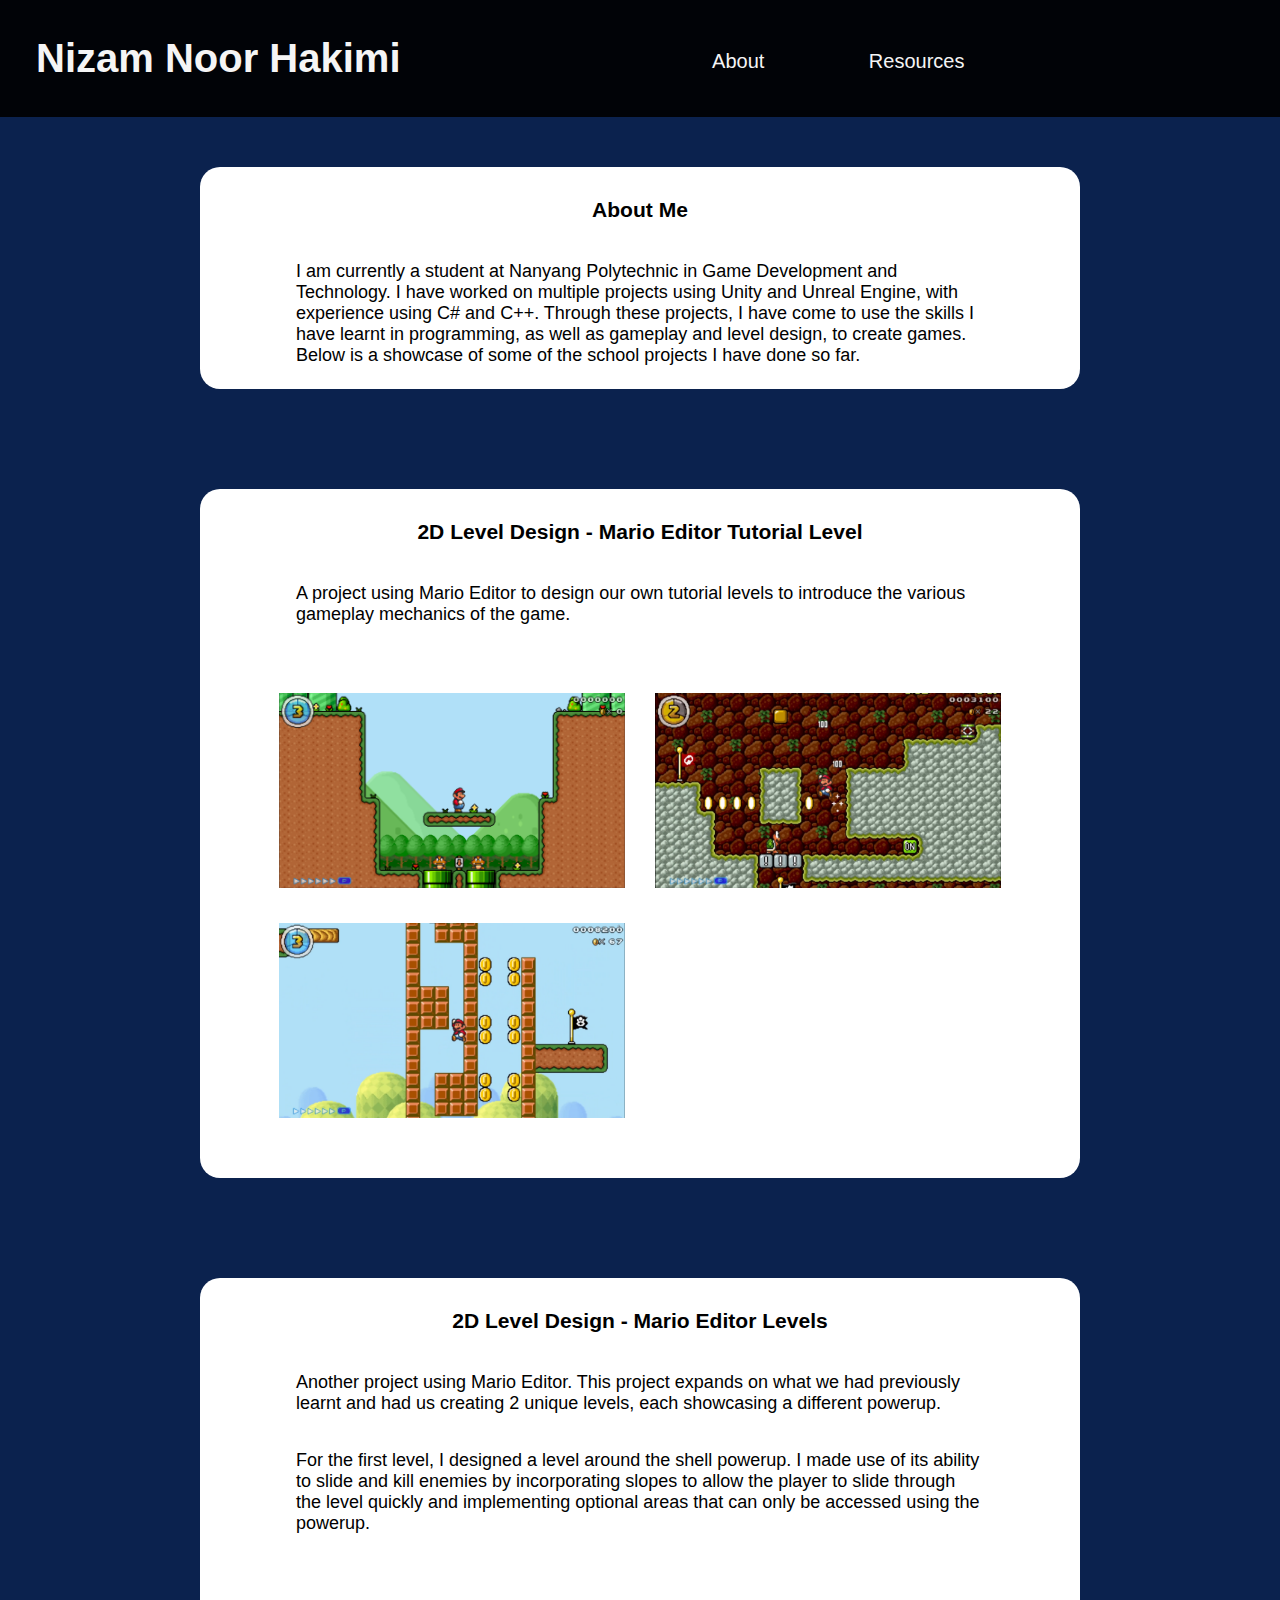
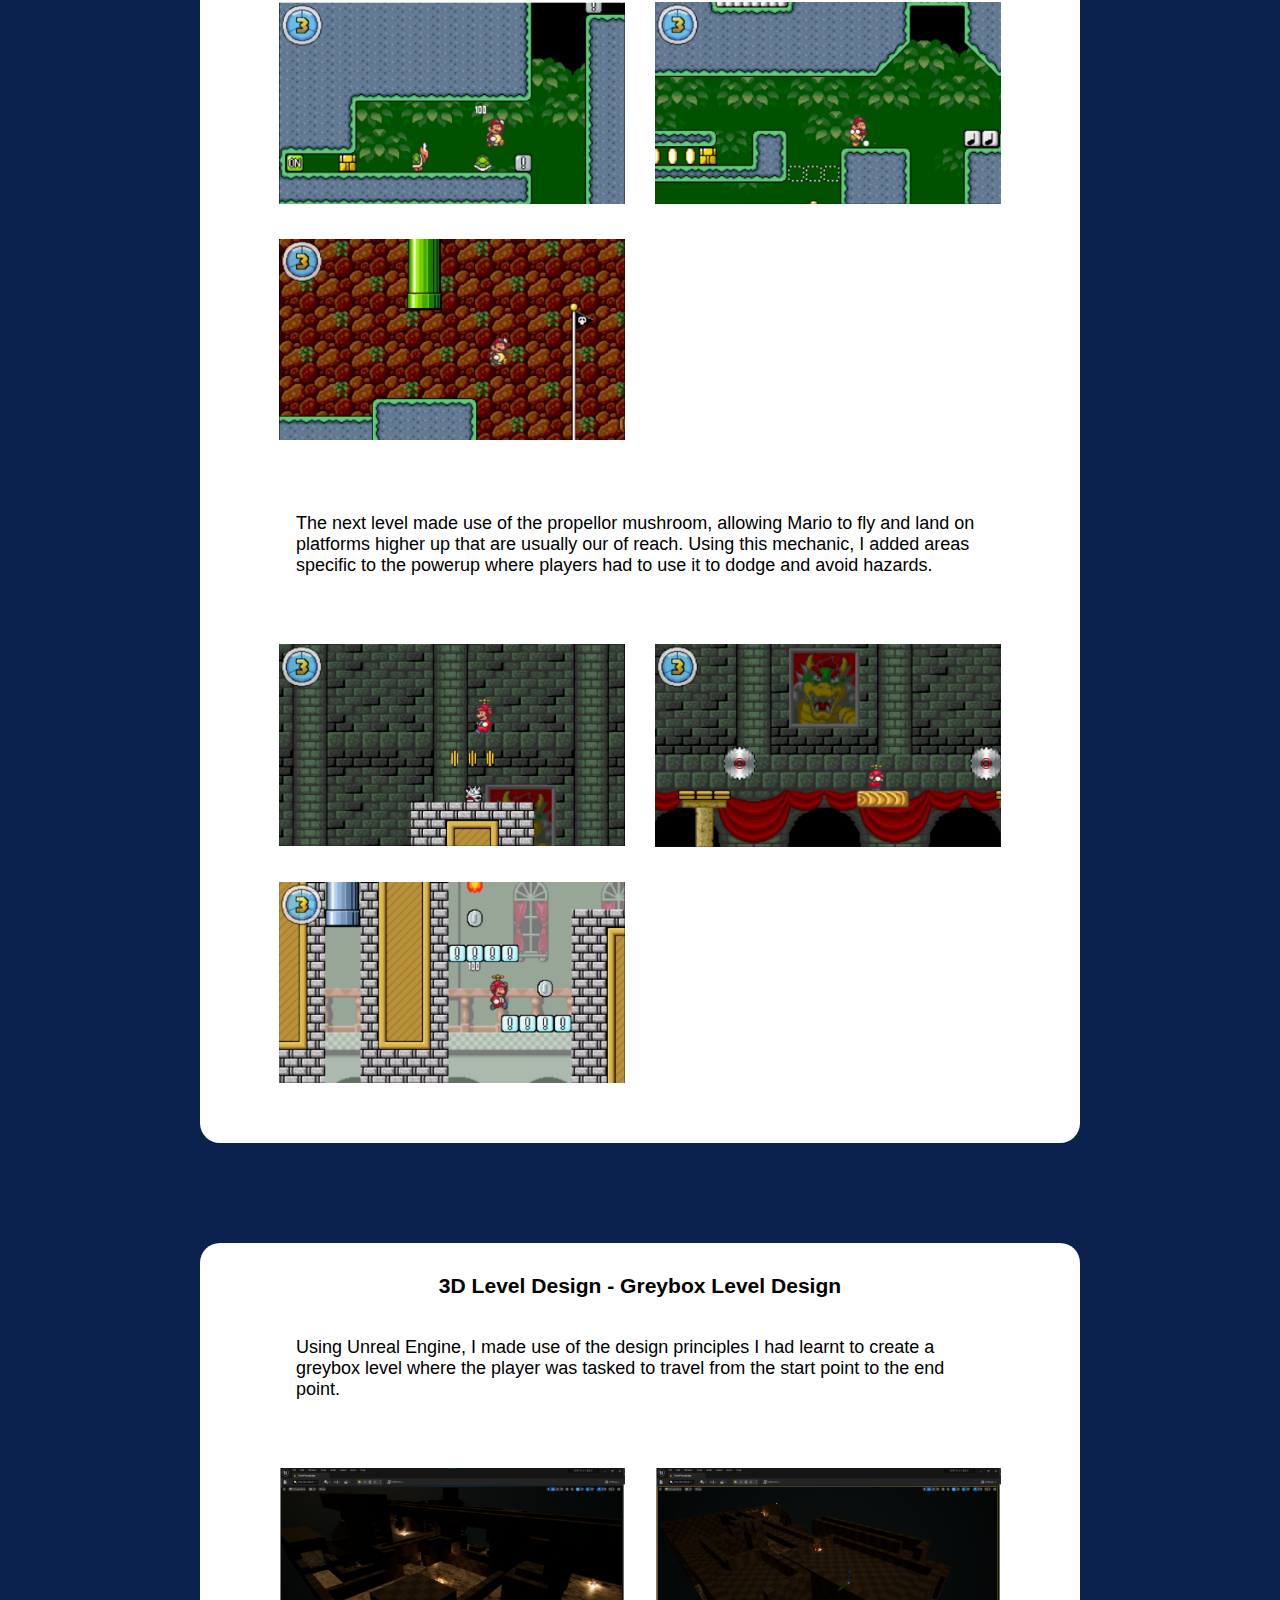
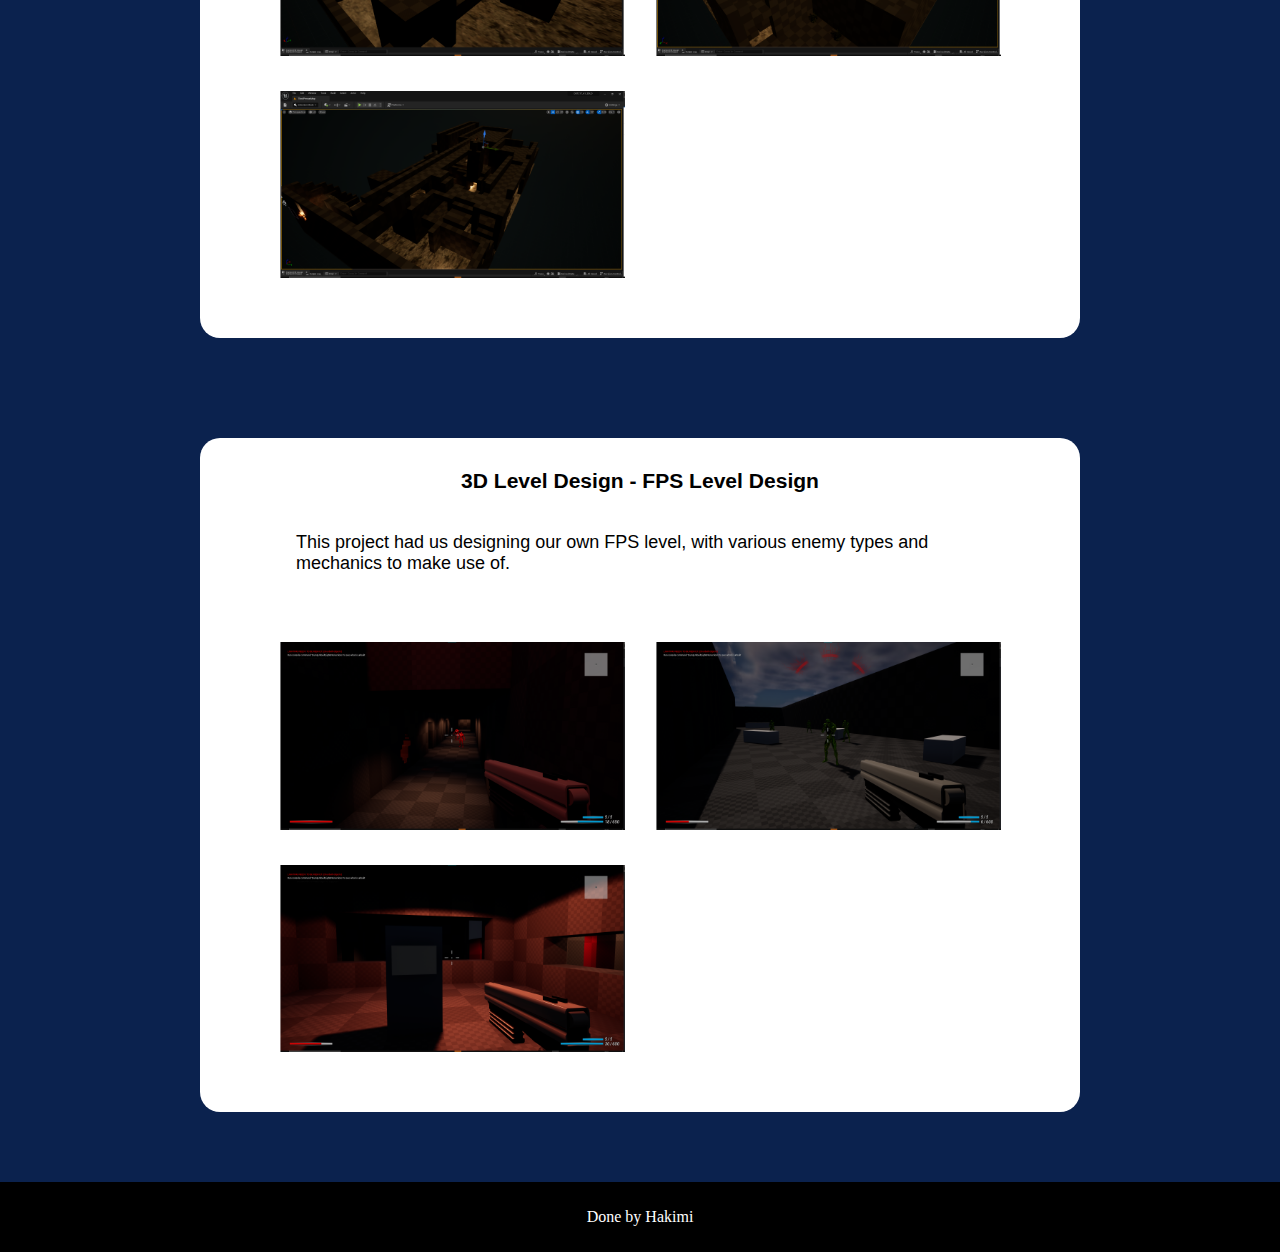
<file: index.html>
<!DOCTYPE html>
<html>
    <head>
        <link rel="stylesheet" href="style.css">
        <link rel="stylesheet" href="lightbox.css">
    </head>
    <body>

        <div class="header">
            <header>
                <h1>Nizam Noor Hakimi</h1>
            </header>
            <div class="header_tabs">
                <a href="index.html" class="button1">About</a>
                <a href="resources.html" class="button1">Resources</a>
                <!-- <a href="history.html" class="button1">History of Bass</a>
                <a href="types.html" class="button1">Types of Bass</a>
                <a href="players.html" class="button1">Famous Bass Players</a> -->
            </div>
        </div>

        <div class="content">
            <div class="pbox1" id="about">
                <h3>About Me</h3>
                <p>I am currently a student at Nanyang Polytechnic in Game Development and Technology. I have worked on multiple projects using Unity and Unreal Engine, with experience using C# and C++. Through these projects, I have come to use the skills I have learnt in programming, as well as gameplay and level design, to create games. Below is a showcase of some of the school projects I have done so far. </p>
            </div>
            <div class="pbox1" id="about">
                <h3>2D Level Design - Mario Editor Tutorial Level</h3>
                <p>A project using Mario Editor to design our own tutorial levels to introduce the various gameplay mechanics of the game. </p>
                <div class="container">
                    <div class="gallery">
                        <a href="images/mario_tutorial_1.png" data-lightbox="models" data-title="caption1">
                            <img src="images/mario_tutorial_1.png" alt="bass">
                        </a>
                        <a href="images/mario_tutorial_2.png" data-lightbox="models" data-title="caption2">
                            <img src="images/mario_tutorial_2.png" alt="bass">
                        </a>                        
                        <a href="images/mario_tutorial_3.png" data-lightbox="models" data-title="caption3">
                            <img src="images/mario_tutorial_3.png" alt="bass">
                        </a>
                    </div>
                </div>
            </div>
            <div class="pbox1" id="about">
                <h3>2D Level Design - Mario Editor Levels</h3>
                <p>Another project using Mario Editor. This project expands on what we had previously learnt and had us creating 2 unique levels, each showcasing a different powerup. </p>
                <p>For the first level, I designed a level around the shell powerup. I made use of its ability to slide and kill enemies by incorporating slopes to allow the player to slide through the level quickly and implementing optional areas that can only be accessed using the powerup. </p>
                <div class="container">
                    <div class="gallery">
                        <a href="images/mario_level1_1.png" data-lightbox="models" data-title="caption1">
                            <img src="images/mario_level1_1.png" alt="bass">
                        </a>
                        <a href="images/mario_level1_2.png" data-lightbox="models" data-title="caption2">
                            <img src="images/mario_level1_2.png" alt="bass">
                        </a>                        
                        <a href="images/mario_level1_3.png" data-lightbox="models" data-title="caption3">
                            <img src="images/mario_level1_3.png" alt="bass">
                        </a>
                    </div>
                </div>
                <p>The next level made use of the propellor mushroom, allowing Mario to fly and land on platforms higher up that are usually our of reach. Using this mechanic, I added areas specific to the powerup where players had to use it to dodge and avoid hazards. </p>
                <div class="container">
                    <div class="gallery">
                        <a href="images/mario_level2_1.png" data-lightbox="models" data-title="caption1">
                            <img src="images/mario_level2_1.png" alt="bass">
                        </a>
                        <a href="images/mario_level2_2.png" data-lightbox="models" data-title="caption2">
                            <img src="images/mario_level2_2.png" alt="bass">
                        </a>                        
                        <a href="images/mario_level2_3.png" data-lightbox="models" data-title="caption3">
                            <img src="images/mario_level2_3.png" alt="bass">
                        </a>
                    </div>
                </div>
            </div>
            <div class="pbox1" id="about">
                <h3>3D Level Design - Greybox Level Design</h3>
                <p>Using Unreal Engine, I made use of the design principles I had learnt to create a greybox level where the player was tasked to travel from the start point to the end point. </p>
                <div class="container">
                    <div class="gallery">
                        <a href="images/3DLD_1_1.png" data-lightbox="models" data-title="caption1">
                            <img src="images/3DLD_1_1.png" alt="bass">
                        </a>
                        <a href="images/3DLD_1_2.png" data-lightbox="models" data-title="caption2">
                            <img src="images/3DLD_1_2.png" alt="bass">
                        </a>                        
                        <a href="images/3DLD_1_3.png" data-lightbox="models" data-title="caption3">
                            <img src="images/3DLD_1_3.png" alt="bass">
                        </a>
                    </div>
                </div>
            </div>
            <div class="pbox1" id="about">
                <h3>3D Level Design - FPS Level Design</h3>
                <p>This project had us designing our own FPS level, with various enemy types and mechanics to make use of. </p>
                <div class="container">
                    <div class="gallery">
                        <a href="images/3DLD_2_1.png" data-lightbox="models" data-title="caption1">
                            <img src="images/3DLD_2_1.png" alt="bass">
                        </a>
                        <a href="images/3DLD_2_2.png" data-lightbox="models" data-title="caption2">
                            <img src="images/3DLD_2_2.png" alt="bass">
                        </a>                        
                        <a href="images/3DLD_2_3.png" data-lightbox="models" data-title="caption3">
                            <img src="images/3DLD_2_3.png" alt="bass">
                        </a>
                    </div>
                </div>
            </div>
        </div>

        <!-- <div class="row">
            <div class="column1">
                <img src="images/Fender_Duff_McKagan_PBass.jpg" style="width:100%"onclick="openModal();currentSlide(1)" class="hover-shadow">
            </div>
            <div class="column1">
                <img src="images/eb-0.jpg" style="width:100%" onclick="openModal();currentSlide(2)" class="hover-shadow">
            </div>
            <div class="column1">
                <img src="images/hofner_500-1.jpg" style="width:100%" onclick="openModal();currentSlide(3)" class="hover-shadow">
            </div>
            <div class="column1">
                <img src="images/SB-1000_Aria_Guitars.jpg" style="width:100%" onclick="openModal();currentSlide(4)" class="hover-shadow">
            </div>
        </div> -->
          
        <!-- The Modal/Lightbox -->
        <div id="myModal" class="modal">
            <span class="close cursor" onclick="closeModal()">&times;</span>
            <div class="modal-content">
          
                <div class="mySlides">
                    <div class="numbertext">1 / 4</div>
                    <img src="images/Fender_Duff_McKagan_PBass.jpg"  style="width:100%" >
                </div>
          
                <div class="mySlides">
                    <div class="numbertext">2 / 4</div>
                    <img src="images/eb-0.jpg"  style="width:100%" >
                </div>
          
                <div class="mySlides">
                    <div class="numbertext">3 / 4</div>
                    <img src="images/hofner_500-1.jpg"  style="width:100%" >
                </div>
          
                <div class="mySlides">
                    <div class="numbertext">4 / 4</div>
                    <img src="images/SB-1000_Aria_Guitars.jpg"  style="width:100%" >
                </div>
          
                <!-- Next/previous controls -->
                <a class="prev" onclick="plusSlides(-1)">&#10094;</a>
                <a class="next" onclick="plusSlides(1)">&#10095;</a>
          
                <!-- Caption text -->
                <div class="caption-container">
                    <p id="caption"></p>
                </div>
          
                <!-- Thumbnail image controls -->
                <div class="column">
                    <img class="demo" src="images/Fender_Duff_McKagan_PBass.jpg"   style="width:100%"  onclick="currentSlide(1)" alt="Precision bass guitar made by Fender in collaboration with Duff McKagan, bassist of Guns N' Roses">
                </div>
          
                <div class="column">
                    <img class="demo" src="images/eb-0.jpg"  style="width:100%"  onclick="currentSlide(2)" alt="The EB-0 was introduced in 1959 as the first solid-body bass by Gibson">
                </div>
          
                <div class="column">
                    <img class="demo" src="images/hofner_500-1.jpg"  style="width:100%"  onclick="currentSlide(3)" alt="The Hofner 500/1, the bass played by Paul McCartney of the Beatles">
                </div>
          
                <div class="column">
                    <img class="demo" src="images/SB-1000_Aria_Guitars.jpg"  style="width:100%"  onclick="currentSlide(4)" alt="The SB-1000 Black and Gold. A custom one was used by Cliff Burton from Metallica">
                </div>
            </div>
        </div>
        <div class="footer">
            <p>
                Done by Hakimi
            </p>
        </div>
        <script src="lightbox-plus-jquery.js"> defer </script>
        <script src="script.js"> defer</script>
    </body>
</html>
</file>
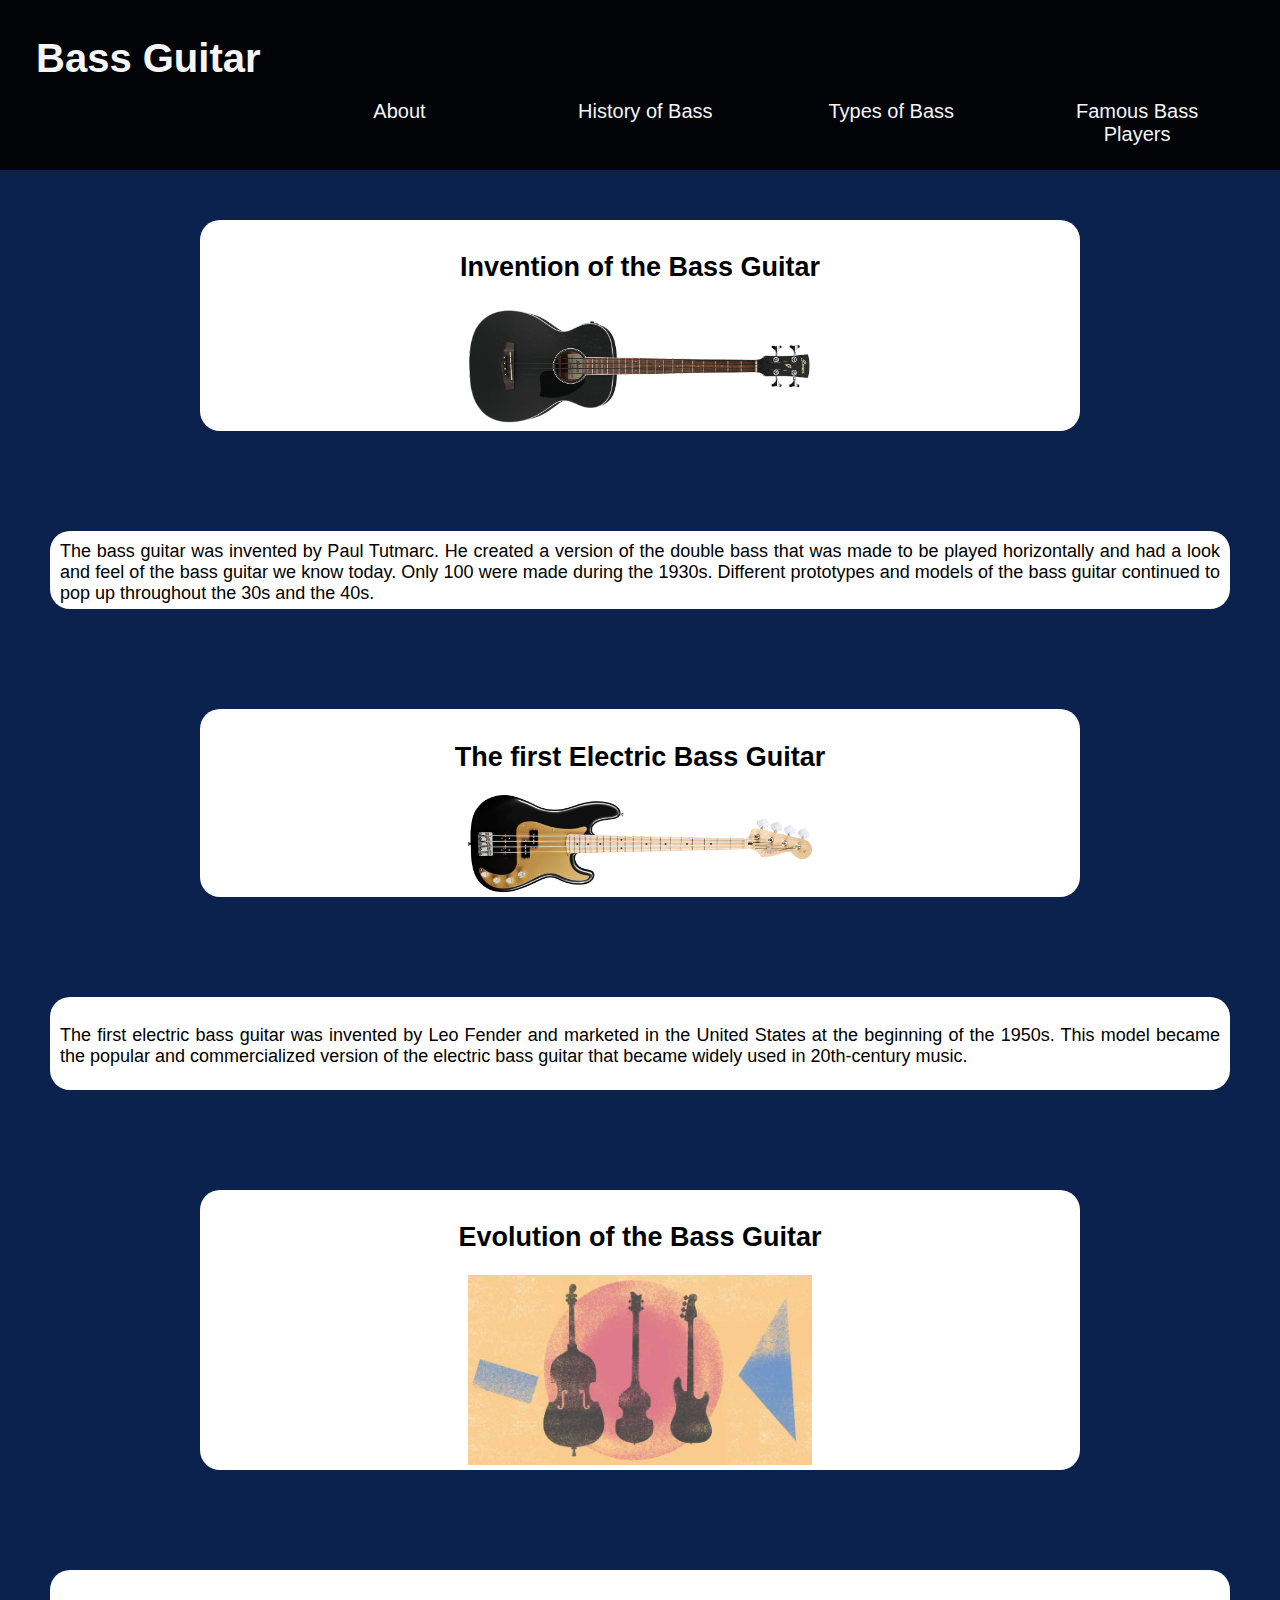
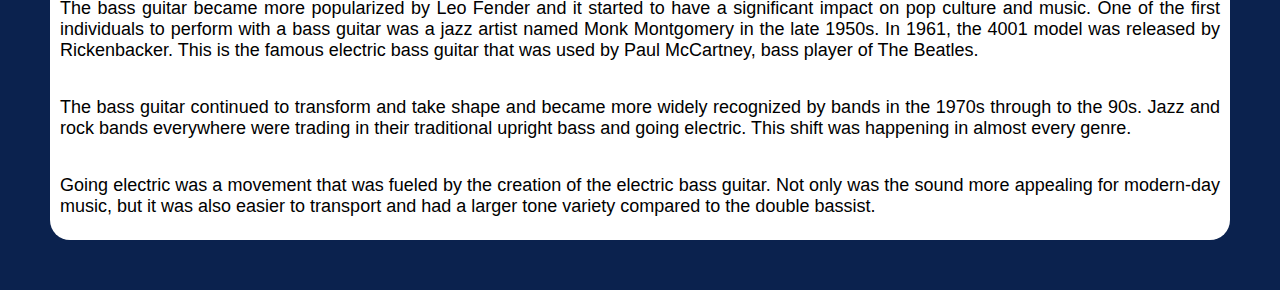
<file: history.html>
<!DOCTYPE html>
<html>
    <head>
        <link rel="stylesheet" href="style.css">
    </head>
    <body>

        <div class="header">
            <header>
                <h1>Bass Guitar</h1>
            </header>
            <a href="index.html" class="button1">About</a>
            <a href="history.html" class="button1">History of Bass</a>
            <a href="types.html" class="button1">Types of Bass</a>
            <a href="players.html" class="button1">Famous Bass Players</a>
        </div>
        <div class="content">
            <div class="pbox1" id="about">
                <h2>
                    Invention of the Bass Guitar
                </h2>
                <img src="images/acoustic_bass.png" alt="acoustic bass guitar" width="40%">
            </div>
            <div class="pbox1" id="info">
                The bass guitar was invented by Paul Tutmarc. He created a version of the double bass that was made to be played horizontally and had a look and feel of the bass guitar we know today. Only 100 were made during the 1930s. Different prototypes and models of the bass guitar continued to pop up throughout the 30s and the 40s.
            </div>
            <div class="pbox1" id="about">
                <h2>
                    The first Electric Bass Guitar
                </h2>
                <img src="images/electric_bass.png" alt="electric bass guitar" width="40%">
            </div>
            <div class="pbox1" id="info">
                <p>
                    The first electric bass guitar was invented by Leo Fender and marketed in the United States at the beginning of the 1950s. This model became the popular and commercialized version of the electric bass guitar that became widely used in 20th-century music.
                </p>
            </div>
            <div class="pbox1" id="about">
                <h2>
                    Evolution of the Bass Guitar
                </h2>
                <img src="images/bass_evolution.jpg" alt="evolution from double bass to acoustic bass to electric bass" width="40%">
            </div>
            <div class="pbox1" id="info">
                <p>
                    The bass guitar became more popularized by Leo Fender and it started to have a significant impact on pop culture and music. One of the first individuals to perform with a bass guitar was a jazz artist named Monk Montgomery in the late 1950s. In 1961, the 4001 model was released by Rickenbacker. This is the famous electric bass guitar that was used by Paul McCartney, bass player of The Beatles.
                </p>
                <p>
                    The bass guitar continued to transform and take shape and became more widely recognized by bands in the 1970s through to the 90s. Jazz and rock bands everywhere were trading in their traditional upright bass and going electric. This shift was happening in almost every genre.
                </p>
                <p>
                    Going electric was a movement that was fueled by the creation of the electric bass guitar. Not only was the sound more appealing for modern-day music, but it was also easier to transport and had a larger tone variety compared to the double bassist.
                </p>

            </div>
        </div>
        <script src="script.js"> defer</script>
    </body>
</html>
</file>
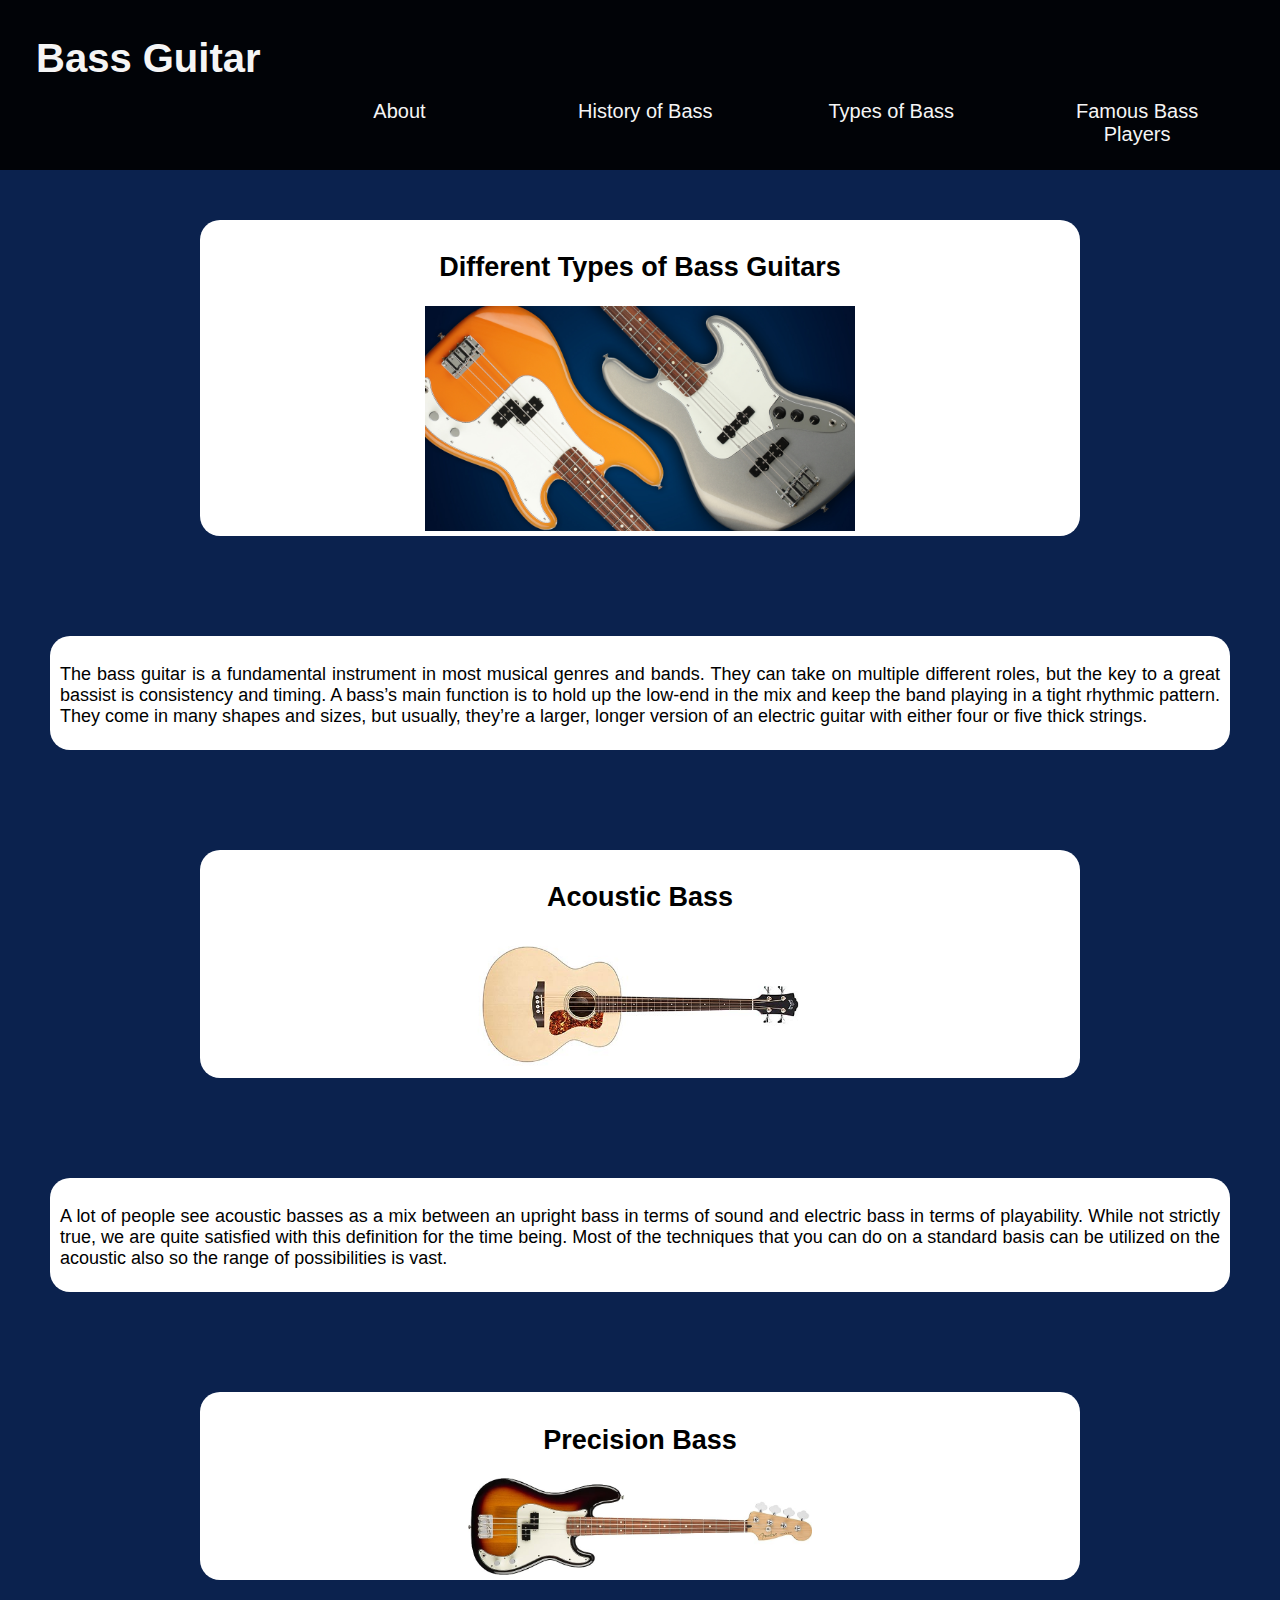
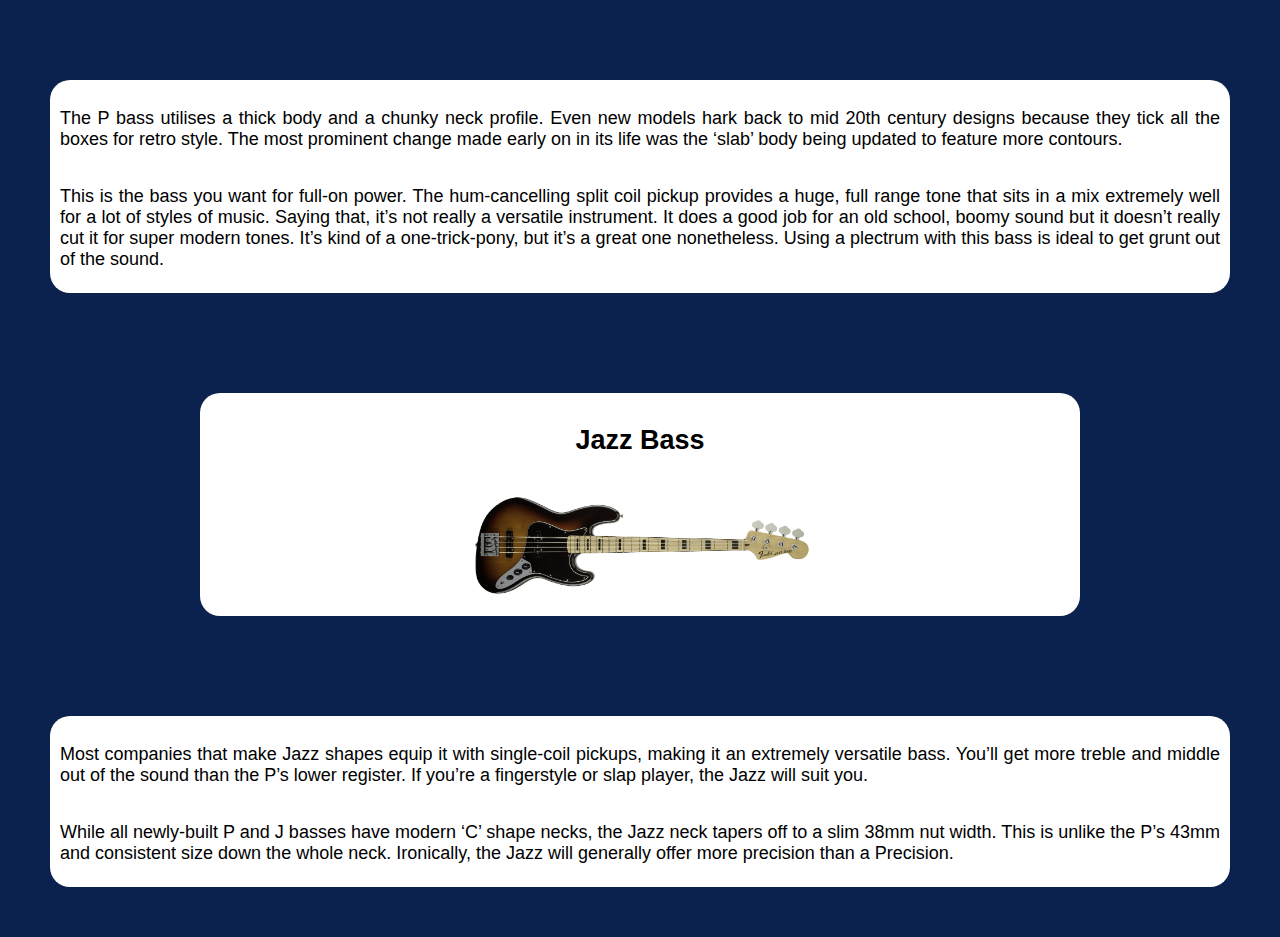
<file: types.html>
<!DOCTYPE html>
<html>
    <head>
        <link rel="stylesheet" href="style.css">
    </head>
    <body>

        <div class="header">
            <header>
                <h1>Bass Guitar</h1>
            </header>
            <a href="index.html" class="button1">About</a>
            <a href="history.html" class="button1">History of Bass</a>
            <a href="types.html" class="button1">Types of Bass</a>
            <a href="players.html" class="button1">Famous Bass Players</a>
        </div>
        <div class="content">
            <div class="pbox1" id="about">
                <h2>Different Types of Bass Guitars</h2>
                <img src="images/p_bass_vs_j_bass.jpg" alt="a p-bass and j-bass" width="50%">
            </div>
            <div class="pbox1" id="info">
                <p>The bass guitar is a fundamental instrument in most musical genres and bands. They can take on multiple different roles, but the key to a great bassist is consistency and timing. A bass’s main function is to hold up the low-end in the mix and keep the band playing in a tight rhythmic pattern. They come in many shapes and sizes, but usually, they’re a larger, longer version of an electric guitar with either four or five thick strings.</p>
            </div>
            <div class="pbox1" id="about">
                <h2>Acoustic Bass</h2>
                <img src="images/Acoustic-Bass-Guitar-Example.jpg" alt="acoustic bass" width="40%">
            </div>
            <div class="pbox1" id="info">
                <p>
                    A lot of people see acoustic basses as a mix between an upright bass in terms of sound and electric bass in terms of playability. While not strictly true, we are quite satisfied with this definition for the time being. Most of the techniques that you can do on a standard basis can be utilized on the acoustic also so the range of possibilities is vast.
                </p>
            </div>
            <div class="pbox1" id="about">
                <h2>
                    Precision Bass
                </h2>
                <img src="images/P_bass.jpg" alt="P-bass" width="40%">
            </div>
            <div class="pbox1" id="info">
                <p>
                    The P bass utilises a thick body and a chunky neck profile. Even new models hark back to mid 20th century designs because they tick all the boxes for retro style. The most prominent change made early on in its life was the ‘slab’ body being updated to feature more contours.
                </p>
                <p>
                    This is the bass you want for full-on power. The hum-cancelling split coil pickup provides a huge, full range tone that sits in a mix extremely well for a lot of styles of music. Saying that, it’s not really a versatile instrument. It does a good job for an old school, boomy sound but it doesn’t really cut it for super modern tones. It’s kind of a one-trick-pony, but it’s a great one nonetheless. Using a plectrum with this bass is ideal to get grunt out of the sound.
                </p>
            </div>
            <div class="pbox1" id="about">
                <h2>
                    Jazz Bass
                </h2>
                <img src="images/J_bass.jpg" alt="J-bass" width="40%">
            </div>
            <div class="pbox1" id="info">
                <p>
                    Most companies that make Jazz shapes equip it with single-coil pickups, making it an extremely versatile bass. You’ll get more treble and middle out of the sound than the P’s lower register. If you’re a fingerstyle or slap player, the Jazz will suit you.
                </p>
                <p>
                    While all newly-built P and J basses have modern ‘C’ shape necks, the Jazz neck tapers off to a slim 38mm nut width. This is unlike the P’s 43mm and consistent size down the whole neck. Ironically, the Jazz will generally offer more precision than a Precision.
                </p>
            </div>
        </div>
        <script src="script.js"> defer</script>
</html>
</file>
<file: style.css>
body{
    /*background: #00B6D5;*/
    background: rgb(11, 34, 78);
    /* color: #f2f2f2; */
    /*display: grid;*/
    margin: 0 auto;
}

* {
    box-sizing: border-box;
}

h1 {
    margin: 0%;
    text-align: justify;
    color: whitesmoke;
    padding: 1rem;
    font-family: "articulat-cf", sans-serif;
    font-weight: 700;
    font-style: normal;
    font-size: 40px;
    flex: 7;
  }


.header {
    display: flex;
    flex-flow: row wrap;
    margin: 0 auto;
    font-family: "articulat-cf", sans-serif;
    padding: 20px;
    /* background-image:url(".../../images/mahogany.jpg"); */
    background-color: rgba(0, 0, 0, 0.9);
    background-size: cover;
}

.link_menu {
    display: flex;
    flex-flow: row wrap;
}

.header_tabs {
  border: none;
  width: 300px;
  color: whitesmoke;
  text-align: center;
  text-decoration: none;
  font-family: "articulat-cf", sans-serif;
  font-weight: 300;
  /*font-style: oblique;*/
  padding-top: 30px;
  border: 20px;
  height: 10px; box-sizing: border-box;
  flex-grow: 2;
}



a:hover {
    color: burlywood;
  }

.button1 {flex: 1; font-size: 20px;
  color: whitesmoke;
  text-align: center;
  text-decoration: none;
  font-family: "articulat-cf", sans-serif;
  width: 300px;
  font-weight: 300;
  padding-top: 30px;
  border: 20px;
  height: 10px; box-sizing: border-box;
  margin: 50px;
  flex-grow: 2;
}

.content {
    display: flex;
    flex-flow: row wrap;
    font-family: "articulat-cf", sans-serif;
    font-size: large;
    /* color: rgb(40, 40, 40); */
    color: #f2f2f2;
}

#about {
    flex-basis: 100%;
    flex-grow: 2;
    display: grid;
    justify-items: center;
    padding: 10px 10px 5px;
}

#about p {
    width: 80%;
}

#about h3 {
    flex: auto;
}

#info {
    flex-basis: 100%;
    flex-grow: 1;
    display: grid;
    justify-items: center;
    text-align: justify;
    padding: 10px 10px 5px;
    margin-inline: 50px;
}

.pbox1 {
    padding: 50px;
    display: grid;
    background-color: white;
    color: black;
    /*grid-template-rows: repeat( auto-fit, minmax(250px, 1fr) );*/
    margin: 50px 200px;
    border-radius: 20px;
}

.pbox2 {
    padding: 5px;
    display: grid;
    margin: 10px;
    grid-template-rows: 50% 50%;
    grid-template-columns: 50% 50%;
}

.footer {
    left: 0;
    bottom: 0;
    width: 100%;
    background-color: rgb(0, 0, 0);
    color: white;
    text-align: center;
    padding: 10px;
    margin-top: 20px;
 }

.page{width:80vw;
    height:60vh;
    display: grid;
    margin: 0 auto;
    /*grid-template-columns: 40% 60%;
    grid-template-rows: 5%, 95%;*/
    padding-left: 30px;
    font-family: "articulat-cf", sans-serif;
    color: black;
}

/*nav ul li{display:inline;}*/
nav ul li{
    margin: 0px;
    /*background-color: white;*/
    display: inline;
    flex-wrap: wrap;
    top: 0;
    position: sticky;
}

/*#page1,
#page2,
#page3{
    font-size: larger;
}*/

.p1 {
    grid-column: 1/2;
    grid-row:1/2;
    padding-left: 10px;
}

#page1 img {
    padding-bottom: 50px;
}

.p2 {
    grid-column: 1/2;
    grid-row: 2/3;
    padding: 10px;
    padding-top: 50px;
}
.p3 {
    grid-column: 2/3;
    grid-row: 2/3;
    padding: 10px;
}

@media screen and (max-width: 800px) {
    .header {
        display: grid;
        min-height: 350px;
        justify-items: center;
    }
    h1 {
        font-size: medium;
    }

    .page {
        display: inline;
        grid-template-columns: 100%;
        grid-template-rows: 20px auto auto;

    }
    .p1 {
        grid-column: 1/2;
        grid-row: 1/2;
        min-height: 1000px;
    }
    .p2 {
        grid-column: 1/2;
        grid-row: 2/3;
    }
    .p3 {
        grid-column:auto;
        grid-row: 3/4;
    }
}


/*for responsive menu*/
#hamIcon{display:none;}
@media screen and (max-width:800px){
nav ul li{display:block;} /*make a menu items vertical*/
#hamIcon{display: block;} /* unhide menu icon */
nav ul{display:none;} /*hide the menu item list*/
}

.menuHide{
    display:grid;
}

#menuList.menuShow{
    display: block;
}

#page1btn,
#page2btn,
#page3btn {
    background-color: #842211;
    border: none;
    color: white;
    padding: 15px 30px;
    text-align: center;
    text-decoration: none;
    display: inline-block;
    font-size: 20px;
}

/* Lightbox */

.row > .column {
    padding: 0 8px;
  }
  
  .row:after {
    content: "";
    display: table;
    clear: both;
  }
  
  /* Create four equal columns that floats next to eachother */
  .column {
    float: left;
    width: 25%;
  }
  .column1 {
    float: left;
    width: 25%;
  }
  
  /* The Modal (background) */
  .modal {
    display: none;
    position: fixed;
    z-index: 1;
    padding-top: 100px;
    left: 0;
    top: 0;
    width: 100%;
    height: 100%;
    overflow: auto;
    background-color: black;
  }
  
  /* Modal Content */
  .modal-content {
    position: relative;
    background-color: #fefefe;
    margin: auto;
    padding: 0;
    width: 90%;
    max-width: 400px;
  }
  
  /* The Close Button */
  .close {
    color: white;
    position: absolute;
    top: 10px;
    right: 25px;
    font-size: 35px;
    font-weight: bold;
  }
  
  .close:hover,
  .close:focus {
    color: #999;
    text-decoration: none;
    cursor: pointer;
  }
  
  /* Hide the slides by default */
  .mySlides {
    display: none;
    justify-content: center;
  }
  
  /* Next & previous buttons */
  .prev,
  .next {
    cursor: pointer;
    position: absolute;
    top: 50%;
    width:auto;
    height: 50px;
    padding: 16px;
    margin-top: -50px;
    color: white;
    font-weight: bold;
    font-size: 20px;
    transition: 0.6s ease;
    border-radius: 0 3px 3px 0;
    user-select: none;
    -webkit-user-select: none;
  }
  
  /* Position the "next button" to the right */
  .next {
    right: 0;
    border-radius: 30px 0 0 30px;
  }

  .prev {
    border-radius: 0 30px 30px 0;
  }
  
  /* On hover, add a black background color with a little bit see-through */
  .prev:hover,
  .next:hover {
    background-color: rgba(0, 0, 0, 0.8);
  }
  
  /* Number text (1/3 etc) */
  .numbertext {
    color: #f2f2f2;
    font-size: 12px;
    padding: 8px 12px;
    position: absolute;
    top: 0;
  }
  
  /* Caption text */
  .caption-container {
    text-align: center;
    background-color: black;
    padding: 2px 16px;
    color: white;
  }
  
  img.demo {
    opacity: 0.6;
  }
  
  .active,
  .demo:hover {
    opacity: 1;
  }
  
  img.hover-shadow {
    transition: 0.3s;
  }
  
  .hover-shadow:hover {
    box-shadow: 0 4px 8px 0 rgba(0, 0, 0, 0.2), 0 6px 20px 0 rgba(0, 0, 0, 0.19);
  }

.container {
  width: 100%;
  min-height: 100px;
  display: flex;
  align-items: center;
  justify-content: center;
  padding: 50px 8%;
}

.gallery {
  display: grid;
  grid-template-columns: repeat(auto-fit, minmax(250px, 1fr));
  grid-gap: 30px;
}

.gallery img{
  width: 100%;
}
</file>
